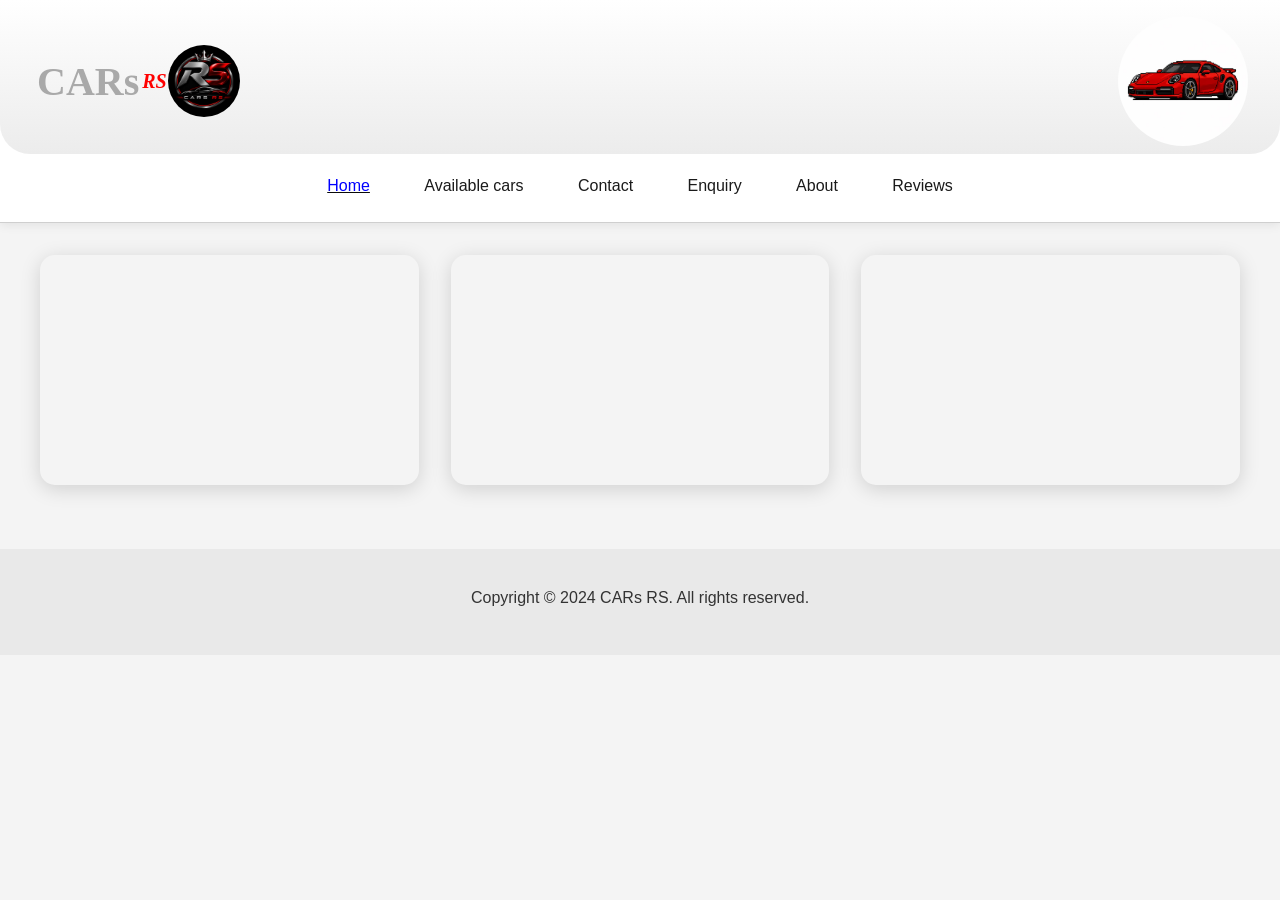
<file: Part 3 WEBDEV st10539001/Index.html>
<!DOCTYPE html>
<html lang="en">
<head>
    <meta charset="UTF-8">
    <meta name="viewport" content="width=device-width, initial-scale=1.0">
    <meta name="description" content="Explore the cars available at CARs RS and get in touch with our team for vehicle enquiries.">
    <meta property="og:title" content="CARs RS | Available Cars">
    <meta property="og:description" content="Explore the cars available at CARs RS and get in touch with our team for vehicle enquiries.">
    <meta property="og:type" content="website">
    <title>CARs RS | Available Cars</title>
    <link rel="stylesheet" href="style.css">
</head>

<body>
<!--header section-->
    <header class="site-header">
        <section id="indexPbanner">
            <div class="brand-wrap">
                <span id="firstw">CARs</span>
                <span id="secw"><em id="rs">RS</em></span>
                <img src="LOGO.png" alt="brand LOGO" id="logo" height="90px" width="90px">
            </div>
            <img id="banner" src="Img/banner.jpg" alt="CARs RS banner">
        </section>
<!--navigation list-->
        <nav id="nav1">
            <ul class="main-nav">
                <li id="firsttab"><a href="Index.html" class="active">Home</a></li>
                <li id="sectab"><a href="vehicles.html">Available cars</a></li>
                <li id="thirdtab"><a href="Contact.html">Contact</a></li>
                <li id="forttab"><a href="Enquiry.html">Enquiry</a></li>
                <li id="fifttab"><a href="About.html">About</a></li>
                <li id="sixtab"><a href="Reviews.html">Reviews</a></li>
            </ul>
        </nav>
    </header>
<!--end of header-->
    <main>
        <section id="VBG">
            <!--div classess nested inside a section-->

            <div class="showcase">
<!--first video block-->
                <div class="video-block">
                    <div class="video-wrapper">
                        <video autoplay muted loop playsinline src=Img/bgvideo1.mp4></video>
                    </div>
                </div>
<!--second video block-->
                <div class="video-block">
                    <div class="video-wrapper">
                        <video autoplay muted loop playsinline src=Img/bgvideo2.mp4></video>
                    </div>
                </div>
<!--third video block-->
                <div class="video-block">
                    <div class="video-wrapper">
                        <video autoplay muted loop playsinline src=Img/bgvideo3.mp4></video>
                    </div>

                </div>
            </div>
        </section>
    </main>
<!--footer section-->
    <footer>
        <center><p>Copyright &copy; 2024 CARs RS. All rights reserved.</p></center>
    </footer>

    <script src="script.js"></script>
</body>

</html>
</file>
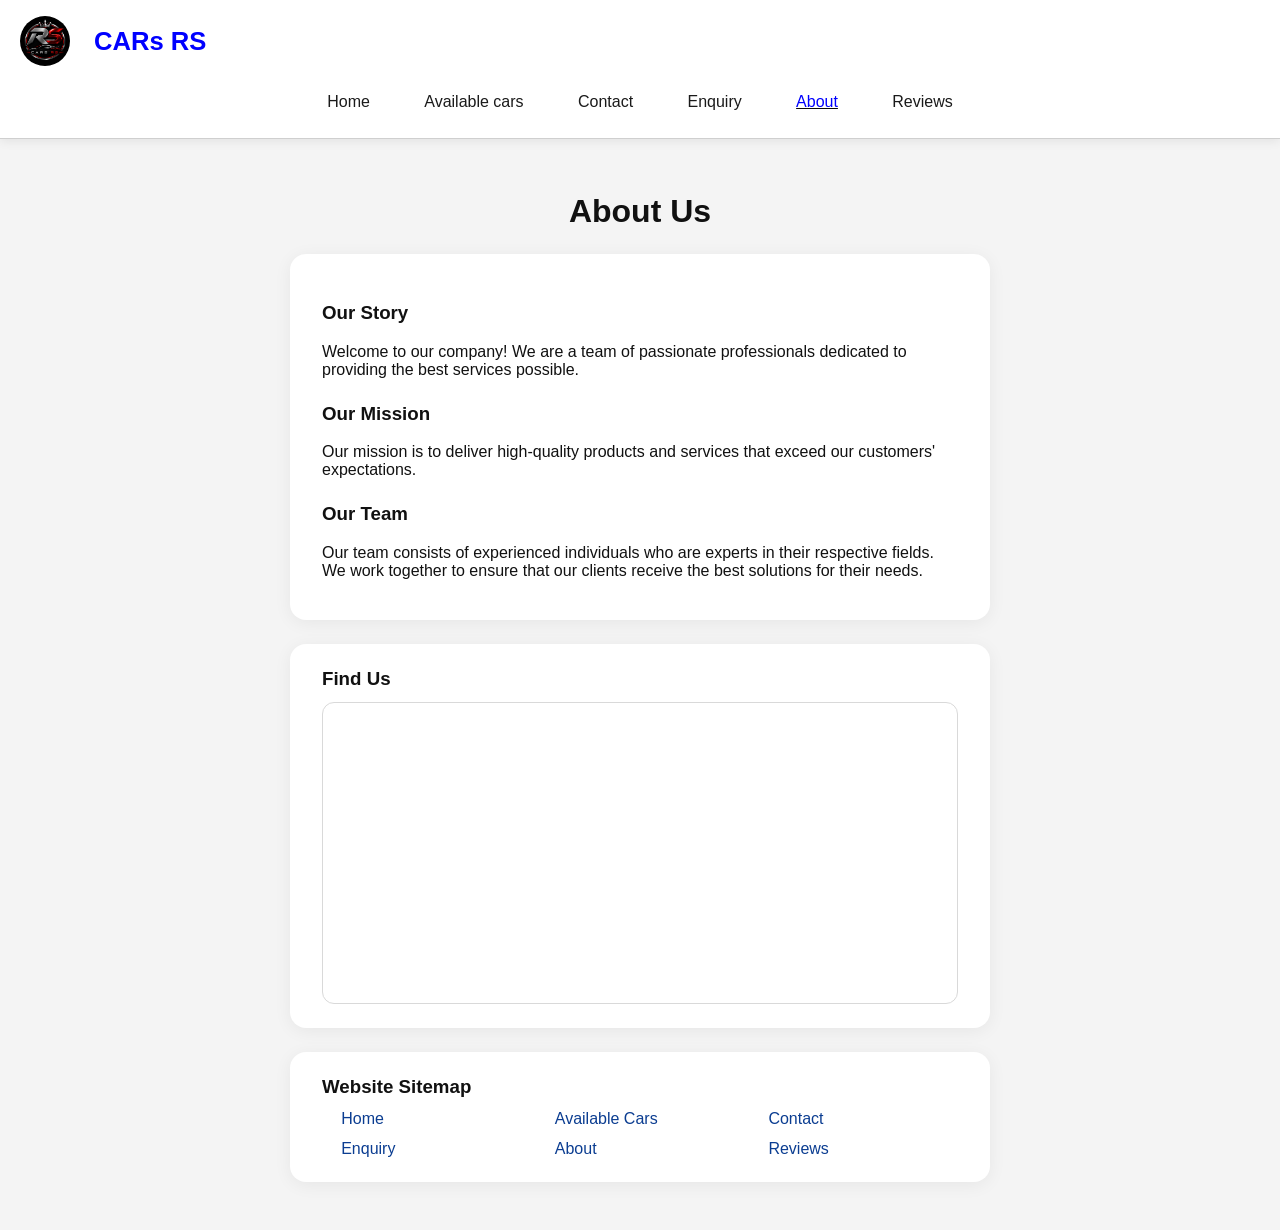
<file: Part 3 WEBDEV st10539001/About.html>
<!DOCTYPE html>
<html lang="en">
<head>
    <meta charset="UTF-8">
    <meta name="viewport" content="width=device-width, initial-scale=1.0">
    <title>About Us | CARs RS</title>
    <link rel="stylesheet" href="style.css">
</head>

<body>
    <!--header section-->
    <header class="site-header">
        <!--div class "top brand"-->
        <div class="top-brand">
            <a href="Index.html" class="brand-link">
                <img src="LOGO.png" alt="CARs RS logo" class="mini-logo">
                <span>CARs RS</span>
            </a>
        </div>
        <!--navigation list-->
        <nav class="main-nav">
            <ul>
                <li><a href="Index.html">Home</a></li>
                <li><a href="vehicles.html">Available cars</a></li>
                <li><a href="Contact.html">Contact</a></li>
                <li><a href="Enquiry.html">Enquiry</a></li>
                <li><a href="About.html" class="active">About</a></li>
                <li><a href="Reviews.html">Reviews</a></li>
            </ul>
        </nav>
    </header>
<!--end of header-->

    <main class="page-content">
        <h1 class="headings">About Us</h1>

        <!--section parenting h3 and p elements-->
        <section id="aboutus">
            <h3 class="about">Our Story</h3>
            <p>Welcome to our company! We are a team of passionate professionals dedicated to providing the best services possible.</p>

            <h3 class="about">Our Mission</h3>
            <p>Our mission is to deliver high-quality products and services that exceed our customers' expectations.</p>

            <h3 class="about">Our Team</h3>
            <p>Our team consists of experienced individuals who are experts in their respective fields. We work together to ensure that our clients receive the best solutions for their needs.</p>
        </section>

        <section class="map-section">
            <h3>Find Us</h3>
            <div class="map-container">
                <iframe
                    src="https://www.google.com/maps?q=Victoria%20Street%20Durban%20South%20Africa&z=13&output=embed"
                    loading="lazy"
                    referrerpolicy="no-referrer-when-downgrade"
                    allowfullscreen>
                </iframe>
            </div>
        </section>

        <section class="sitemap">
            <h3>Website Sitemap</h3>
            <ul>
                <li><a href="Index.html">Home</a></li>
                <li><a href="vehicles.html">Available Cars</a></li>
                <li><a href="Contact.html">Contact</a></li>
                <li><a href="Enquiry.html">Enquiry</a></li>
                <li><a href="About.html">About</a></li>
                <li><a href="Reviews.html">Reviews</a></li>
            </ul>
        </section>
    </main>
    <script src="script.js"></script>
</body>
</html>
</file>
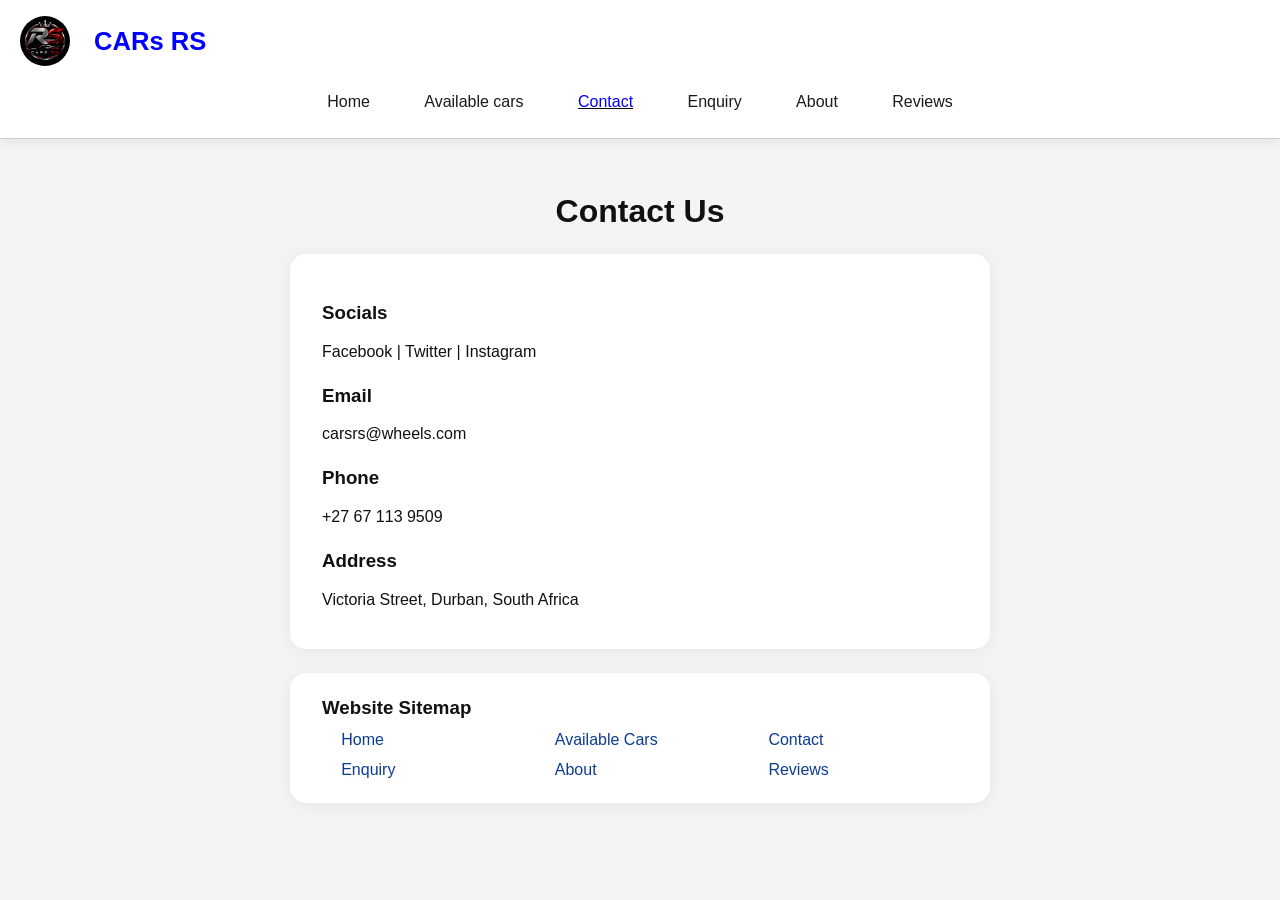
<file: Part 3 WEBDEV st10539001/Contact.html>
<!DOCTYPE html>
<html lang="en">
<head>
    <meta charset="UTF-8">
    <meta name="viewport" content="width=device-width, initial-scale=1.0">
    <title>Contact Us | CARs RS</title>
    <link rel="stylesheet" href="style.css">
</head>

<body>
    <!--header section-->
    <header class="site-header">
        <div class="top-brand">
            <a href="Index.html" class="brand-link">
                <img src="LOGO.png" alt="CARs RS logo" class="mini-logo">
                <span>CARs RS</span>
            </a>
        </div>
<!--navigation list-->
        <nav class="main-nav">
            <ul>
                <li><a href="Index.html">Home</a></li>
                <li><a href="vehicles.html">Available cars</a></li>
                <li><a href="Contact.html" class="active">Contact</a></li>
                <li><a href="Enquiry.html">Enquiry</a></li>
                <li><a href="About.html">About</a></li>
                <li><a href="Reviews.html">Reviews</a></li>
            </ul>
        </nav>
        <!--end of navigation-->
    </header>
<!--main content section-->

<!--main content for Contact-->
    <main class="page-content">
        <center><h1 class="headings">Contact Us</h1></center>
<!--section id="contacts"-->
        <section id="contacts">
            <h3 class="contact">Socials</h3>
            <p><a href="#" target="_blank">Facebook</a> | <a href="#" target="_blank">Twitter</a> | <a href="#" target="_blank">Instagram</a></p>

            <h3 class="contact">Email</h3>
            <p>carsrs@wheels.com</p>

            <h3 class="contact">Phone</h3>
            <p>+27 67 113 9509</p>

            <h3 class="contact">Address</h3>
            <p>Victoria Street, Durban, South Africa</p>
        </section>

        <section class="sitemap">
            <h3>Website Sitemap</h3>
            <ul>
                <li><a href="Index.html">Home</a></li>
                <li><a href="vehicles.html">Available Cars</a></li>
                <li><a href="Contact.html">Contact</a></li>
                <li><a href="Enquiry.html">Enquiry</a></li>
                <li><a href="About.html">About</a></li>
                <li><a href="Reviews.html">Reviews</a></li>
            </ul>
        </section>
        <!--end of contacts section-->
    </main>
    <!--end of main content section-->
    <script src="script.js"></script>
</body>
</html>
</file>
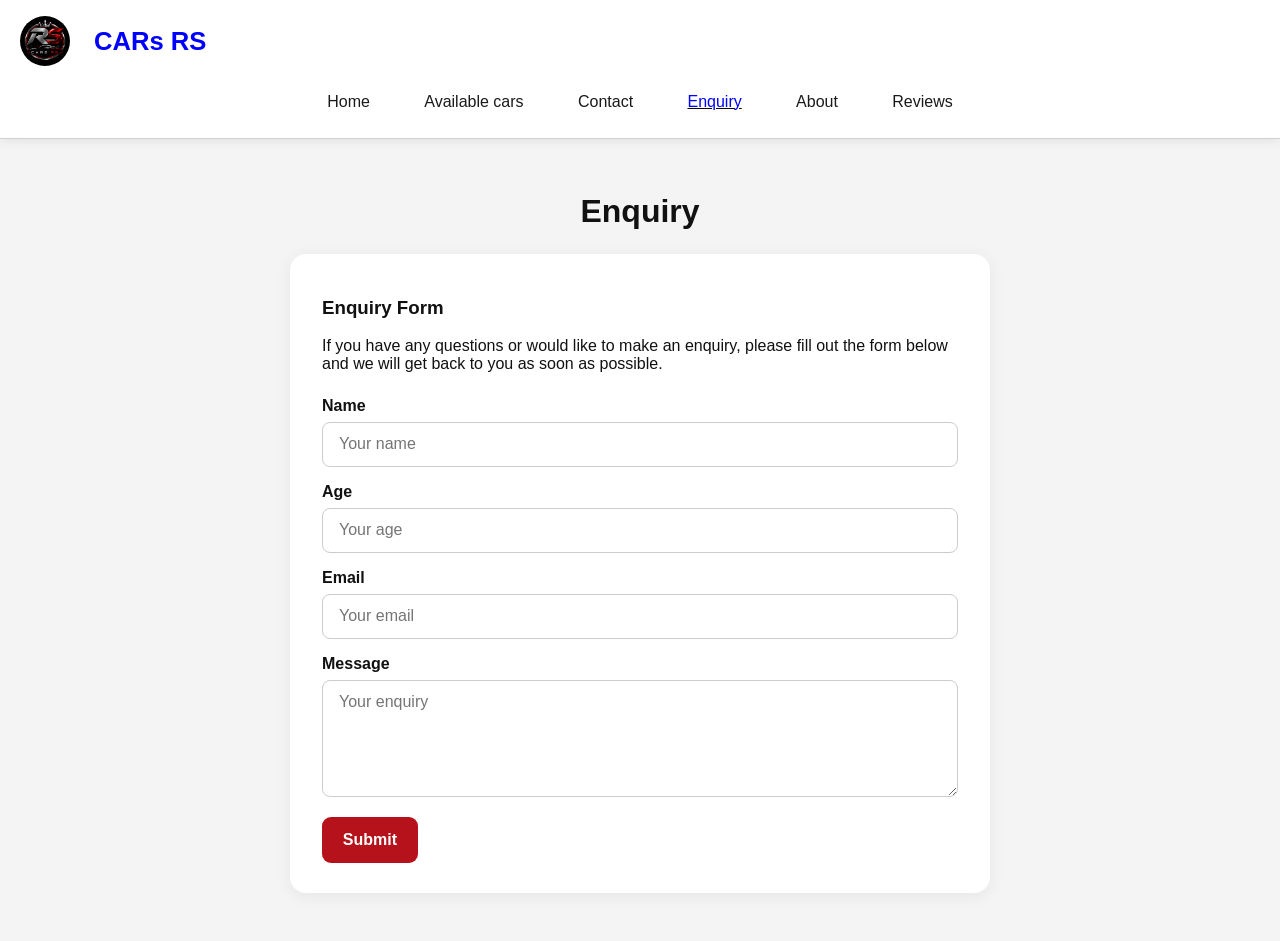
<file: Part 3 WEBDEV st10539001/Enquiry.html>
<!DOCTYPE html>
<html lang="en">
<head>
    <meta charset="UTF-8">
    <meta name="viewport" content="width=device-width, initial-scale=1.0">
    <title>Enquiry | CARs RS</title>
    <link rel="stylesheet" href="style.css">
</head>
<body>
    <!--header section-->
    <header class="site-header">
        <!--div class "top brand"-->
        <div class="top-brand">

            <a href="Index.html" class="brand-link">
                <!--img "logo"-->
                <img src="LOGO.png" alt="CARs RS logo" class="mini-logo">
                <span>CARs RS</span>
            </a>

        </div>
        <!--navigation list-->
        <nav class="main-nav">
            <ul>
                <li><a href="Index.html">Home</a></li>
                <li><a href="vehicles.html">Available cars</a></li>
                <li><a href="Contact.html">Contact</a></li>
                <li><a href="Enquiry.html" class="active">Enquiry</a></li>
                <li><a href="About.html">About</a></li>
                <li><a href="Reviews.html">Reviews</a></li>
            </ul>
        </nav>
    </header>
<!--end of header-->

<!--main content section-->
    <main class="page-content">
<!--enquiry form section-->
        <h1 class="headings">Enquiry</h1>
<!--section id="enquiry"-->
        <section id="enquiry">

            <h3>Enquiry Form</h3>

            <p>If you have any questions or would like to make an enquiry, please fill out the form below and we will get back to you as soon as possible.</p>
<!--form-->
            <form class="enquiry-form">

                <label for="name">Name</label>
                <input type="text" id="name" name="name" placeholder="Your name">

                <label for="age">Age</label>
                <input type="number" id="age" name="age" placeholder="Your age">

                <label for="email">Email</label>
                <input type="email" id="email" name="email" placeholder="Your email">

                <label for="message">Message</label>
                <textarea id="message" name="message" rows="5" placeholder="Your enquiry"></textarea>

                <button type="submit" id="SB">Submit</button>
                
            </form>
<!--end form-->
        </section>

    </main>

    <script src="script.js"></script>
</body>

</html>
</file>
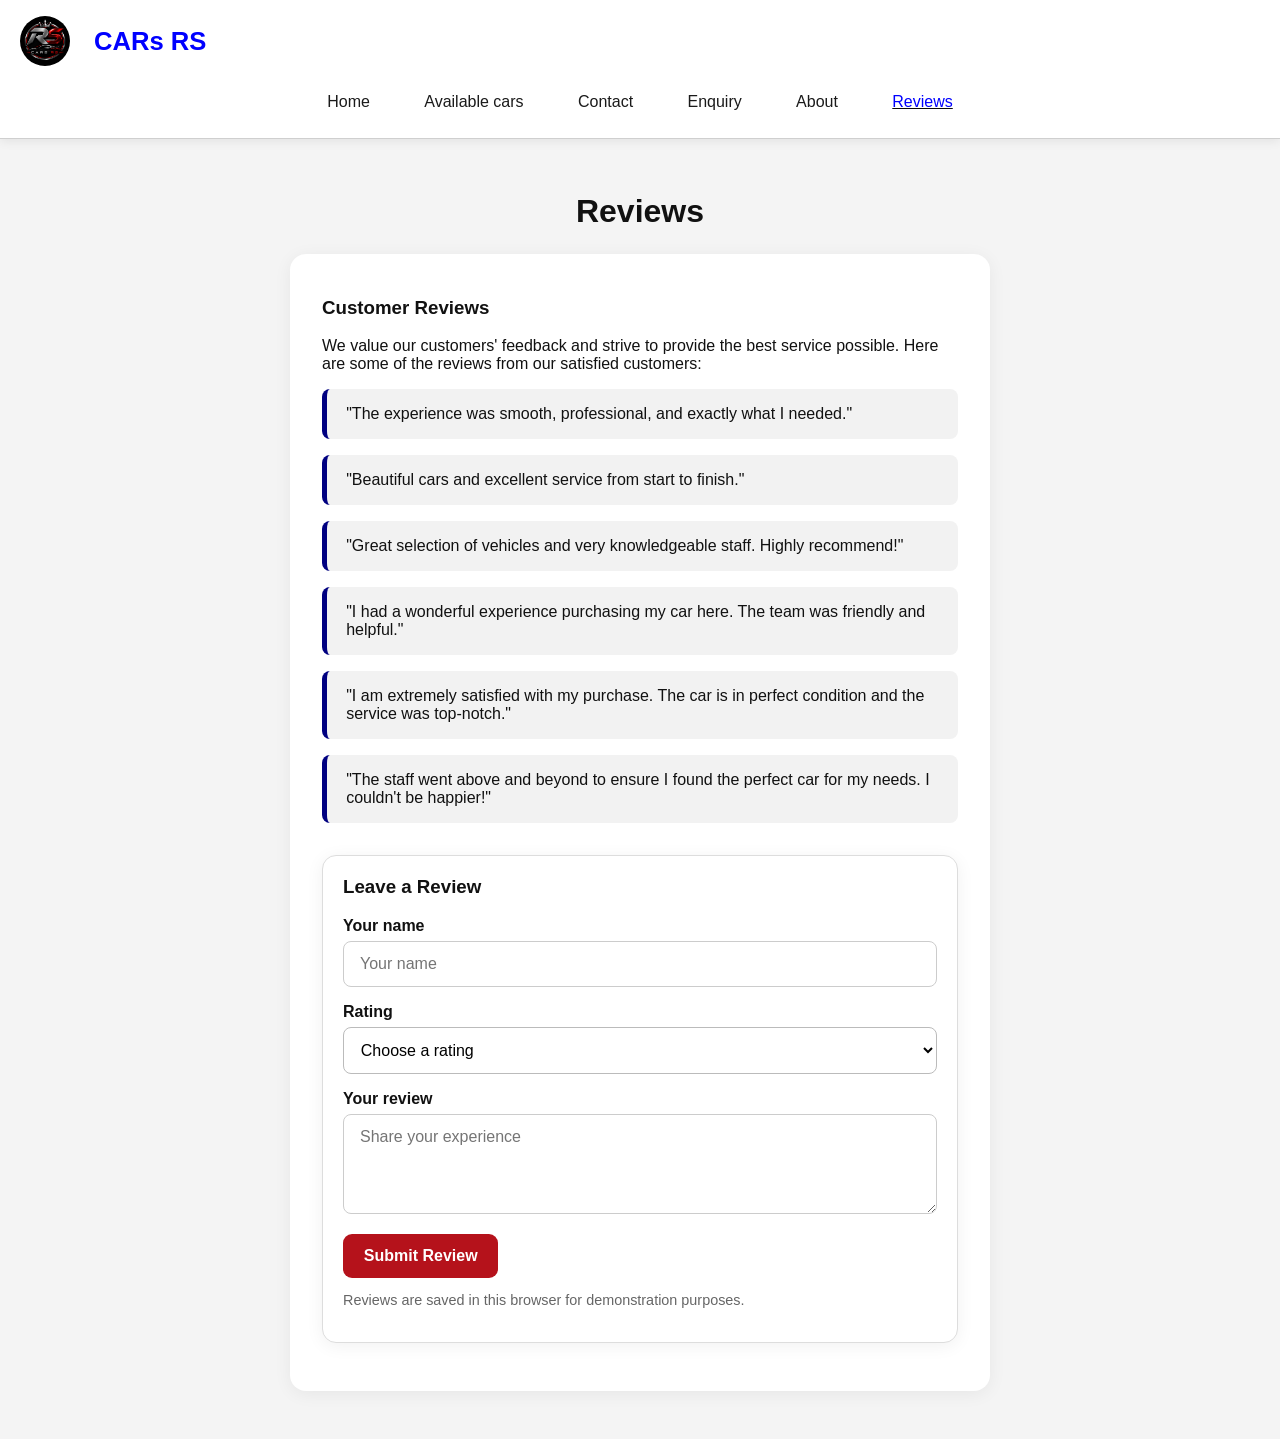
<file: Part 3 WEBDEV st10539001/Reviews.html>
<!DOCTYPE html>
<html lang="en">


<head>
    <meta charset="UTF-8">
    <meta name="viewport" content="width=device-width, initial-scale=1.0">
    <title>Reviews | CARs RS</title>
    <link rel="stylesheet" href="style.css">
</head>


<!--header section-->
    <header class="site-header">
        <div class="top-brand">
            <a href="Index.html" class="brand-link">
                <img src="LOGO.png" alt="CARs RS logo" class="mini-logo">
                <span>CARs RS</span>
            </a>
        </div>

        <!--navigation list-->
        <nav class="main-nav">
            <ul>
                <li><a href="Index.html">Home</a></li>
                <li><a href="vehicles.html">Available cars</a></li>
                <li><a href="Contact.html">Contact</a></li>
                <li><a href="Enquiry.html">Enquiry</a></li>
                <li><a href="About.html">About</a></li>
                <li><a href="Reviews.html" class="active">Reviews</a></li>
            </ul>
        </nav>
        <!--end of navigation-->

    </header>
<!--end of header section-->

<!--main content section-->

    <main class="page-content">
        <h1 class="headings">Reviews</h1>
<!--section parenting blockquotes, h3 and p-->
        <section id="reviews">
            <h3>Customer Reviews</h3>
            <p>We value our customers' feedback and strive to provide the best service possible. Here are some of the reviews from our satisfied customers:</p>
            <blockquote>
                "The experience was smooth, professional, and exactly what I needed."
            </blockquote>
            <blockquote>
                "Beautiful cars and excellent service from start to finish."
            </blockquote>
             <blockquote>
                "Great selection of vehicles and very knowledgeable staff. Highly recommend!"
            </blockquote>
             <blockquote>
                "I had a wonderful experience purchasing my car here. The team was friendly and helpful."
            </blockquote>
             <blockquote>
                "I am extremely satisfied with my purchase. The car is in perfect condition and the service was top-notch."
            </blockquote>
             <blockquote>
                "The staff went above and beyond to ensure I found the perfect car for my needs. I couldn't be happier!"
            </blockquote>
        </section>
        <!--end of reviews section-->
    </main>
    <!--end of main content section-->
    <script src="script.js"></script>
</body>
</html>
</file>
<file: Part 3 WEBDEV st10539001/style.css>
* {
    box-sizing: border-box;
}

/* body styling */
body {
    margin: 0;
    font-family: 'Gill Sans', 'Gill Sans MT', Calibri, 'Trebuchet MS', sans-serif;
    background: #f4f4f4;
    color: #111;
}

/* image styling */
img {
    max-width: 100%;
    border-top-left-radius: 50px;
}

/* image hover effect */

img:hover {
    max-width: 100%;
    height:350px;
    width:350px;
    transition: 0.3s ease-in-out;
    animation: hoverEffect 0.3s ease-in-out;
   border-top-left-radius: 70px;
}

/* list styling */
li {
    list-style: none;
}

/* link styling */
a {
    text-decoration: none;
    color: inherit;
}

/* site header styling */
.site-header {
    background: white;
    box-shadow: 0 2px 10px rgba(0, 0, 0, 0.08);
    border-bottom: 1px solid #cfcfcf;
}

/* index banner styling */
#indexPbanner {
    display: flex;
    align-items: center;
    justify-content: space-between;
    padding: 1rem 2rem 0.5rem;
    border-bottom-left-radius: 30px;
    border-bottom-right-radius: 30px;
    background: linear-gradient(180deg, #ffffff 0%, #ececec 100%);
}

/* brand wrap styling */
.brand-wrap {
    display: flex;
    align-items: center;
    gap: 0.5rem;
}

/* first word styling */
#firstw {
    font-family: 'Times New Roman', Times, serif;
    font-weight: 700;
    font-size: 40px;
    color: darkgrey;
    position: relative;
    left: 5px;
}

/* second word styling */
#secw {
    font-family: 'Times New Roman', Times, serif;
    font-size: 20px;
    color: red;
    font-weight: 700;
}

/* logo styling */
#logo,
.mini-logo {
    height: 120px;
    width: 120px;
    border-radius: 45px;
    object-fit: cover;
    position: relative;
    left: -12px;
}

#logo {
    height: 72px;
    width: 72px;
    left: -7px;
}

/* mini logo styling */
.mini-logo {
    height: 50px;
    width: 50px;
    border-radius: 50px;
}

/* banner styling */
#banner {
    height: 130px;
    width: 130px;
    object-fit: cover;
    border-radius: 100px;
}

/* top brand styling */
.top-brand {
    padding: 1rem 2rem 0;
}

/* brand link styling */
.brand-link {
    display: inline-flex;
    align-items: center;
    gap: 0.75rem;
    font-size: 1.6rem;
    font-weight: 700;
    color: blue;
}

/* main navigation styling */
.main-nav ul,
nav ul {
    display: flex;
    justify-content: center;
    flex-wrap: wrap;
    gap: 2rem;
    margin: 0;
    padding: 1rem 1.5rem 1.25rem;
    font-family: 'Gill Sans', 'Gill Sans MT', Calibri, 'Trebuchet MS', sans-serif;
}

/* main navigation links styling */
.main-nav a,
#nav1 a {
    display: inline-block;
    padding: 0.45rem 0.7rem;
    border-radius: 8px;
    color: #1a1a1a;
    transition: 0.2s ease-in-out;
}

/* main navigation links hover and active states */
.main-nav a:hover,
#nav1 a:hover,
.main-nav .active,
#nav1 .active {
    text-decoration: underline;
    text-decoration-thickness: 1px;
    text-decoration-color: #0a0a0a;
    color: blue;
}

/* video background style */
#VBG {
    padding: 2rem 1.5rem 4rem;
}

/* showcase styling */
.showcase {
    display: grid;
    grid-template-columns: repeat(auto-fit, minmax(260px, 1fr));
    gap: 2rem;
    align-items: center;
    max-width: 1200px;
    margin: 0 auto;
}

/* video block styling */
.video-block {
    border-radius: 15px;
    overflow: hidden;
    box-shadow: 0 4px 20px rgba(0, 0, 0, 0.15);
    transition: transform 0.3s ease;
}

/* video block hover effect */
.video-block:hover {
    transform: translateY(-5px);
}

/* video wrapper styling */
.video-wrapper video {
    width: 100%;
    display: block;
    aspect-ratio: 16 / 9;
    object-fit: cover;
}

/* video styling */
video {
    border-radius: 15px;
    height: 230px;
    width: 100%;
}

/* upper line styling */
#upperline {
    background-color: black;
    height: 1px;
    margin: 0;
}

/* page content styling */
.page-content {
    max-width: 900px;
    margin: 0 auto;
    padding: 2rem 1.2rem 3rem;
}

/* headings styling */
.headings {
    text-align: center;
    font-family: 'Lucida Sans', 'Lucida Sans Regular', 'Lucida Grande', 'Lucida Sans Unicode', Geneva, Verdana, sans-serif;
    font-size: 2rem;
    margin-bottom: 1.5rem;
}

/* section styling */
#aboutus,
#contacts,
#reviews,
#enquiry {
    width: min(100%, 700px);
    margin: 0 auto;
    background: #fff;
    border-radius: 16px;
    padding: 1.5rem 2rem;
    box-shadow: 0 3px 18px rgba(0, 0, 0, 0.06);
}

.sitemap {
    width: min(100%, 700px);
    margin: 1.5rem auto 0;
    background: #fff;
    border-radius: 16px;
    padding: 1.5rem 2rem;
    box-shadow: 0 3px 18px rgba(0, 0, 0, 0.06);
}

.map-section {
    width: min(100%, 700px);
    margin: 1.5rem auto 0;
    background: #fff;
    border-radius: 16px;
    padding: 1.5rem 2rem;
    box-shadow: 0 3px 18px rgba(0, 0, 0, 0.06);
}

.map-section h3 {
    margin-top: 0;
    margin-bottom: 0.75rem;
}

.map-container {
    width: 100%;
    border-radius: 12px;
    overflow: hidden;
    border: 1px solid #d9d9d9;
}

.map-container iframe {
    width: 100%;
    min-height: 300px;
    border: 0;
    display: block;
}

.sitemap h3 {
    margin-top: 0;
    margin-bottom: 0.75rem;
}

.sitemap ul {
    display: grid;
    grid-template-columns: repeat(auto-fit, minmax(180px, 1fr));
    gap: 0.75rem 1.5rem;
    padding-left: 1.2rem;
    margin: 0;
}

.sitemap a {
    color: #0b3d91;
}

.sitemap a:hover {
    text-decoration: underline;
}

/* about and contact section styling */
.about,
.contact {
    font-family: 'Gill Sans', 'Gill Sans MT', Calibri, 'Trebuchet MS', sans-serif;
    margin-top: 1.5rem;
}

/* catalogues styling */
#catalogues {
    max-width: 1200px;
    margin: 0 auto;
    padding: 2rem 1.2rem 3rem;
    display: grid;
    gap: 1.5rem;
}

/* car background styling */
.carbg {


    background-size: cover;
    background-position: center;
    border: 1.5px solid gold;
    border-radius: 20px;
    padding: 1rem;
    display: flex;
    flex-wrap: wrap;
    align-items: center;
    gap: 1rem;;
    height: 380px;
    transition: all -0.1s ease-in-out;


}

/* car background hover effect */
.carbg:hover {
    height: 400px;
    box-shadow: 0 4px 20px rgba(0, 0, 0, 0.15);
    border-bottom-right-radius: 100px;
    border-top-left-radius: 100px;
  
}

/* selling cars styling */
.sellingcars {
    height: 260px;
    width: 260px;
    object-fit: cover;
    border-top-right-radius: 30px;
    border-bottom-left-radius: 40px;
    box-shadow: 3px 3px 12px rgba(0, 0, 0, 0.2);
}

/* car name styling */
.carname {
    font-family:Verdana, Geneva, Tahoma, sans-serif;
    font-size: 1.5rem;
    font-weight: 700;
    margin-right: auto;
    color: black;
}

/* button styling */
.moreinfo,
.purchase,
.enquiry-form button {
    height: 46px;
    border-radius: 10px;
    border: 1px solid transparent;
    padding: 0 1.2rem;
    margin: 0.35rem 0.5rem 0.35rem 0;
    cursor: pointer;
    font-weight: 600;
}

/* more info button styling */
.moreinfo {
    background-color: lightblue;
}

/* purchase button styling */
.purchase {
    background-color: lightgreen;
}

/* button hover effects */
.moreinfo:hover,
.purchase:hover,
.enquiry-form button:hover {
    border-color: gold;
    border-width: 2px;
    background-color: white;
}

/* divider styling */
.divider {
    background-color: black;
    height: 1px;
    border: none;
    margin: 0;
}

/* label styling */
label {
    display: block;
    font-weight: 600;
    margin: 1rem 0 0.4rem;
}

/* input and textarea styling */
input,
textarea {
    width: 100%;
    padding: 0.8rem 1rem;
    border: 1px solid #ccc;
    border-radius: 8px;
    font: inherit;
}

/* enquiry form styling */
.enquiry-form {
    margin-top: 1.5rem;
}

/* enquiry form button styling */
.enquiry-form button {
    background-color: navy;
    color: white;
    margin-top: 1rem;
}

/* blockquote styling */
blockquote {
    margin: 1rem 0;
    padding: 1rem 1.2rem;
    background: #f2f2f2;
    border-left: 5px solid navy;
    border-radius: 8px;
}

/* footer styling */
footer {
    text-align: center;
    padding: 1.5rem 1rem 2rem;
    background: #e9e9e9;
    color: #333;
}

/* homepage link styling */
.homepagelink {
    background-color: beige;
    padding: 1rem 1.5rem;
}

/* homepage link hover effect */
.homepagelink:hover {
    text-decoration: underline;
    text-decoration-thickness: 1px;
    text-decoration-style: dotted;
}
/*submit button effects*/
#SB:hover
{

background-color: lightblue;
border-color: black;

}
/*styling for carprice*/
.carprice {
    font-family: 'Gill Sans', 'Gill Sans MT', Calibri, 'Trebuchet MS', sans-serif;
    font-size: 1.5rem;
    font-weight: 600;
    color: darkgreen;
    margin-right: auto;
}
/* Responsive design for tablets */
@media (max-width: 768px) {

    /* Header and banner */

    #indexPbanner {
        flex-direction: column;
        text-align: center;
        padding: 1rem;
        gap: 1rem;
    }

    #logo {
        height: 72px;
        width: 72px;
        left: 0;
        
    }

    #firstw {
        font-size: 30px;
        left: 0;
    }

    #secw {
        font-size: 18px;
    }

    /* Navigation */
    .main-nav ul,
    nav ul {
        flex-direction: column;
        align-items: center;
        gap: 0.5rem;
        padding: 1rem;
    }

    .main-nav a,
    #nav1 a {
        font-size: 16px;
    }

    /* Page headings */
    .headings {
        font-size: 1.6rem;
    }

    /* Page sections */
    #aboutus,
    #contacts,
    #reviews,
    #enquiry {
        width: 100%;
        padding: 1.2rem;
    }

    /* Car catalogue */
    #catalogues {
        padding: 1rem;
    }

    .carbg {
        height: auto;
        min-height: 380px;
        flex-direction: column;
        text-align: center;
        justify-content: center;
    }

    .carbg:hover {
        height: auto;
    }

    .sellingcars {
        height: 220px;
        width: 220px;
    }

    .carname,
    .carprice {
        margin-right: 0;
    }

    /* Buttons */
    .moreinfo,
    .purchase {
        width: 100%;
        margin: 0.35rem 0;
    }

    /* Video section */
    #VBG {
        padding: 1rem;
    }

    .showcase {
        grid-template-columns: 1fr;
        gap: 1rem;
    }

    video {
        height: auto;
    }
}

/* Responsive design for phones */
@media (max-width: 480px) {

    body {
        font-size: 15px;
    }

    #firstw {
        font-size: 25px;
    }

    #secw {
        font-size: 16px;
    }

    #banner {
        height: 90px;
        width: 90px;
    }

    .headings {
        font-size: 1.4rem;
    }

    .page-content {
        padding: 1rem 0.7rem 2rem;
    }

    #aboutus,
    #contacts,
    #reviews,
    #enquiry {
        padding: 1rem;
        border-radius: 12px;
    }

    .sellingcars {
        height: 180px;
        width: 180px;
    }

    .carbg {
        min-height: 350px;
        padding: 0.8rem;
    }

    .carname,
    .carprice {
        font-size: 1.2rem;
    }

    input,
    textarea {
        font-size: 16px;
    }

    footer {
        font-size: 14px;
    }
}
/* CARs RS functionality styling */
.catalogue-tools,.review-form {max-width:1200px;margin:0 auto 1.5rem;padding:1.25rem;background:#fff;border:1px solid #ddd;border-radius:14px;box-shadow:0 3px 18px rgba(0,0,0,.06)}
.catalogue-tools {display:grid;grid-template-columns:1fr 1fr;gap:.55rem 1rem;align-items:center}
.catalogue-tools label {margin:0;font-weight:700}
.catalogue-tools input,.catalogue-tools select,.review-form select {width:100%;padding:.8rem;border:1px solid #bbb;border-radius:8px;font:inherit;background:#fff}
#carCount {grid-column:1/-1;margin:.25rem 0 0;color:#555}
.carbg[hidden] {display:none!important}
.car-detail {flex-basis:100%;margin:.25rem 0;padding:.8rem;background:#f5f5f5;border-left:4px solid #d71920;border-radius:6px}
.moreinfo,.purchase,.enquiry-form button,.review-form button {transition:transform .2s,background .2s,box-shadow .2s}
.moreinfo:hover,.purchase:hover,.enquiry-form button:hover,.review-form button:hover {transform:translateY(-2px);box-shadow:0 5px 12px #0002}
.purchase {background:#d71920!important;color:#fff}
.moreinfo {background:#e5e5e5}
.enquiry-form button,.review-form button {background:#b5121b;color:white;border:0;padding:.8rem 1.3rem;border-radius:9px;cursor:pointer;font:inherit;font-weight:700;margin-top:1rem}
.review-form {margin-top:2rem}
.review-form h3 {margin-top:0}
.review-form blockquote {background:#f6f6f6}
.form-note {font-size:.9rem;color:#666}
.success-message {padding:1rem 0}
.success-message h3,.success-inline {color:#16733b}
.action-link {display:inline-block;background:#b5121b;color:#fff;padding:.7rem 1rem;border-radius:8px;margin-top:.5rem}
.selected-car-note {padding:.8rem;background:#fff0f0;border-left:4px solid #d71920;border-radius:6px;font-weight:700}
a:focus-visible,button:focus-visible,input:focus-visible,textarea:focus-visible,select:focus-visible {outline:3px solid #d71920;outline-offset:2px}
@media(max-width:600px){.catalogue-tools{grid-template-columns:1fr}.catalogue-tools #carCount{grid-column:auto}}

/* Vehicles catalogue */
.vehicles-page {
    --vehicle-ink: #20272a;
    --vehicle-muted: #616b6f;
    --vehicle-line: #d5dada;
    --vehicle-surface: #fff;
    --vehicle-accent: #a51020;
    background: #ecefef;
    color: var(--vehicle-ink);
}

.vehicles-intro {
    padding: 3.5rem 1.25rem 2.5rem;
    text-align: center;
    background: linear-gradient(135deg, #e3e8e8, #f7f8f6 58%, #e5e8e7);
    border-bottom: 1px solid var(--vehicle-line);
}

.vehicles-eyebrow {
    margin: 0 0 .65rem;
    color: var(--vehicle-accent);
    font-size: .78rem;
    font-weight: 800;
    letter-spacing: .14em;
}

.vehicles-intro h1 {
    max-width: 760px;
    margin: 0 auto;
    font-family: Georgia, 'Times New Roman', serif;
    font-size: clamp(2rem, 5vw, 3.25rem);
    line-height: 1.1;
}

.vehicles-intro > p:last-child {
    margin: .85rem auto 0;
    color: var(--vehicle-muted);
    font-size: 1.05rem;
}

.vehicles-page .catalogue-tools {
    max-width: 1240px;
    margin: 1.5rem auto 0;
    padding: 1rem 1.15rem;
    display: grid;
    grid-template-columns: minmax(210px, 2fr) repeat(3, minmax(140px, 1fr)) auto;
    gap: .8rem;
    align-items: end;
    border: 1px solid var(--vehicle-line);
    border-radius: 8px;
    background: var(--vehicle-surface);
    box-shadow: 0 5px 18px #20272a0b;
}

.vehicles-page .catalogue-tools label {
    display: block;
    margin: 0 0 .35rem;
    color: var(--vehicle-ink);
    font-size: .84rem;
    font-weight: 700;
}

.vehicles-page .catalogue-tools input[type="search"],
.vehicles-page .catalogue-tools select {
    width: 100%;
    height: 44px;
    padding: .55rem .7rem;
    border: 1px solid #c5cdcd;
    border-radius: 5px;
    background: #fff;
    color: var(--vehicle-ink);
    font: inherit;
}

.vehicles-page .catalogue-tools .saved-filter {
    display: flex;
    align-items: center;
    gap: .45rem;
    min-height: 44px;
    margin: 0;
    white-space: nowrap;
}

.vehicles-page .catalogue-tools .saved-filter input {
    width: 17px;
    height: 17px;
    margin: 0;
    accent-color: var(--vehicle-accent);
}

.vehicles-page .catalogue-tools #carCount {
    grid-column: 1 / -1;
    margin: .1rem 0 0;
    color: var(--vehicle-muted);
    font-size: .9rem;
}

.vehicles-page #catalogues.vehicle-grid {
    max-width: 1280px;
    padding: 1.25rem 1.25rem 3rem;
    display: grid;
    grid-template-columns: repeat(auto-fill, minmax(min(100%, 255px), 1fr));
    gap: 1rem;
    align-items: stretch;
}

.vehicles-page .vehicle-card {
    min-width: 0;
    height: auto;
    min-height: 0;
    padding: .7rem;
    display: grid;
    grid-template-columns: 1fr auto;
    align-content: start;
    gap: .4rem .65rem;
    overflow: hidden;
    border: 1px solid var(--vehicle-line);
    border-radius: 7px;
    background: var(--vehicle-surface);
    box-shadow: 0 2px 8px #20272a0a;
}

.vehicles-page .vehicle-card:hover {
    height: auto;
    border-color: #aeb8b8;
    border-radius: 7px;
    box-shadow: 0 5px 14px #20272a12;
    transform: none;
}

.vehicles-page .vehicle-card .sellingcars,
.vehicles-page .vehicle-card .sellingcars:hover {
    grid-column: 1 / -1;
    width: 100%;
    height: 185px;
    border-radius: 4px;
    object-fit: cover;
    box-shadow: none;
    background: #e4e8e7;
    transform: none;
    animation: none;
}

.vehicles-page .vehicle-card .carname {
    align-self: end;
    margin: .45rem 0 0;
    color: var(--vehicle-ink);
    font-family: Georgia, 'Times New Roman', serif;
    font-size: 1.15rem;
    line-height: 1.2;
}

.vehicles-page .vehicle-card .carprice {
    grid-column: 1 / -1;
    margin: .05rem 0 .35rem;
    color: var(--vehicle-accent);
    font-size: 1.05rem;
}

.vehicle-actions {
    grid-column: 1 / -1;
    display: grid;
    grid-template-columns: auto 1fr 1fr;
    gap: .45rem;
    align-items: center;
}

.vehicles-page .vehicle-actions button,
.vehicles-page .vehicle-actions button:hover {
    min-width: 0;
    height: 42px;
    margin: 0;
    padding: 0 .65rem;
    border: 1px solid transparent;
    border-radius: 5px;
    font: inherit;
    font-size: .88rem;
    font-weight: 700;
    cursor: pointer;
    box-shadow: none;
    transform: none;
    transition: none;
}

.vehicles-page .vehicle-actions .save-car {
    border-color: #c5cdcd;
    background: #f3f5f4;
    color: var(--vehicle-ink);
}

.vehicles-page .vehicle-actions .save-car[aria-pressed="true"] {
    border-color: var(--vehicle-accent);
    background: #faeef0;
    color: var(--vehicle-accent);
}

.vehicles-page .vehicle-actions .moreinfo {
    border-color: #aeb8b8;
    background: #fff;
    color: var(--vehicle-ink);
}

.vehicles-page .vehicle-actions .purchase {
    border-color: var(--vehicle-accent);
    background: var(--vehicle-accent) !important;
    color: #fff;
}

.vehicles-page .vehicle-card .car-detail {
    grid-column: 1 / -1;
    margin: .3rem 0 0;
    color: var(--vehicle-muted);
    line-height: 1.5;
}

.vehicles-page #noCars {
    grid-column: 1 / -1;
    padding: 2rem 1rem;
    color: var(--vehicle-muted);
    text-align: center;
}

.vehicles-page img:hover,
.vehicles-page button:hover {
    animation: none;
    transition: none;
}

@media (max-width: 920px) {
    .vehicles-page .catalogue-tools {
        margin: 1rem 1rem 0;
        grid-template-columns: repeat(2, minmax(0, 1fr));
    }

    .vehicles-page .catalogue-tools #carCount,
    .vehicles-page .catalogue-tools .catalogue-search {
        grid-column: 1 / -1;
    }
}

@media (max-width: 600px) {
    .vehicles-intro {
        padding: 2.25rem 1rem 1.75rem;
    }

    .vehicles-page .catalogue-tools {
        grid-template-columns: 1fr 1fr;
    }

    .vehicles-page #catalogues.vehicle-grid {
        padding: 1rem;
        grid-template-columns: repeat(auto-fill, minmax(min(100%, 220px), 1fr));
    }

    .vehicles-page .vehicle-card .sellingcars,
    .vehicles-page .vehicle-card .sellingcars:hover {
        height: 170px;
    }
}
</file>
